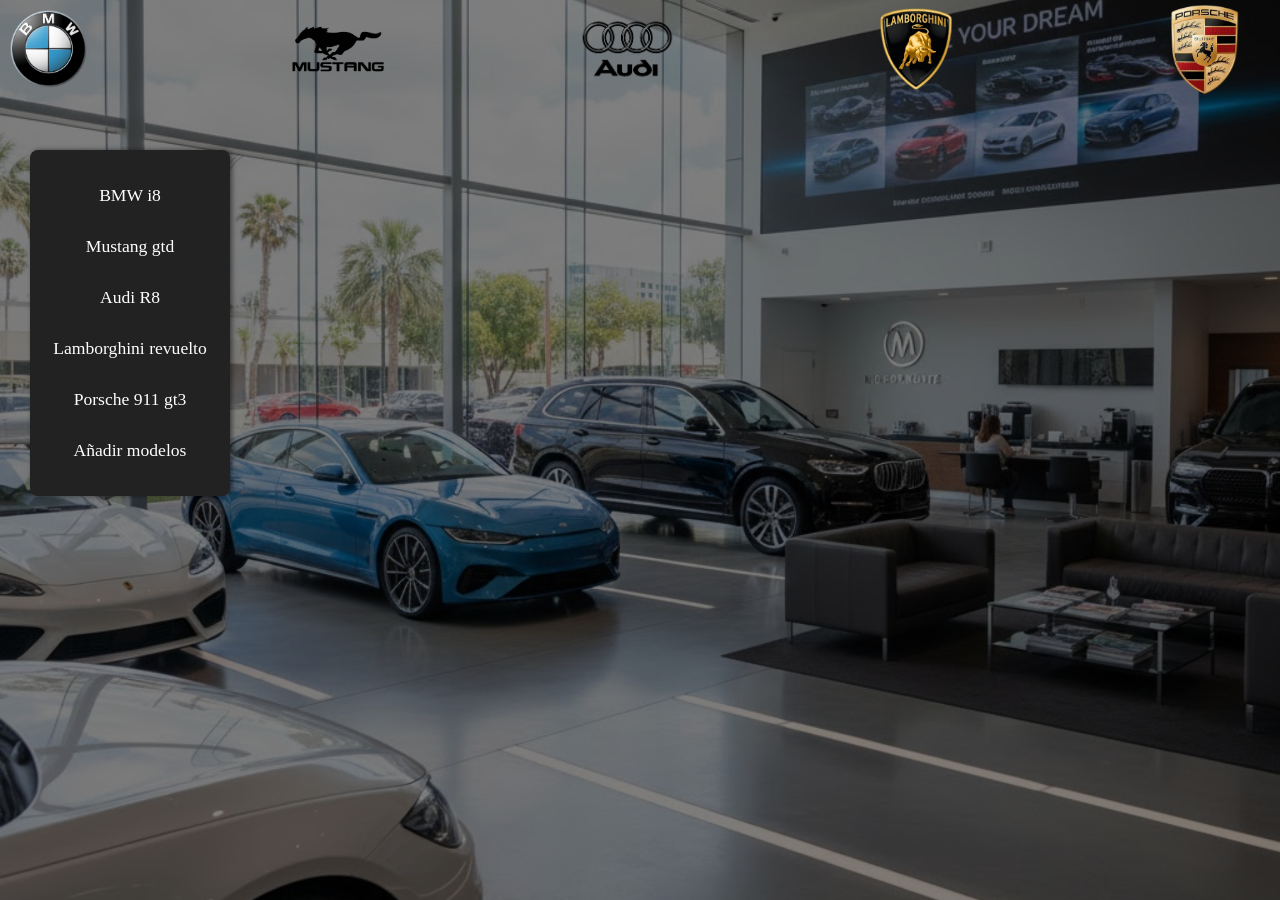
<file: index.html>
<!DOCTYPE html>
<html>
<head>
    <meta name="viewport" content="width=device-width, initial-scale=1.0">
    <title>Foro de coches de lujo</title>
    <link rel="stylesheet" href="index.css">
    <link rel="apple-touch-icon" sizes="180x180" href="./favicon/apple-touch-icon.png">
    <link rel="icon" type="image/png" sizes="32x32" href="./favicon/favicon-32x32.png">
    <link rel="icon" type="image/png" sizes="16x16" href="./favicon/favicon-16x16.png">
    <link rel="manifest" href="./favicon/site.webmanifest">
</head>
<body>
    <div class="header">
        <div class="header-logos">
                <img src = "img/logo-bmw.png" class="logo">
                <img src = "img/logo-mustang.png" class="logo">
                <img src = "img/logo-audi.png" class="logo">
                <img src = "img/logo-lamborghini.png" class="logo">
                <img src = "img/logo-porsche.png" class="logo">
        </div>        
        <nav>
            <div>
                <li><a href="1-bmw/i8.html">BMW i8</a></li>
                <li><a href="2-mustang/gtd.html">Mustang gtd</a></li>
                <li><a href="3-audi/r8.html">Audi R8</a></li>
                <li><a href="4-lamborghini/revuelto.html">Lamborghini revuelto</a></li>
                <li><a href="5-porsche/911.html">Porsche 911 gt3</a></li>
                <li><a href="6-agregar-modelos/modelos.html">Añadir modelos</a></li>
            </div>
            
        </nav>

    </div>
    
</body>
</html>
</file>
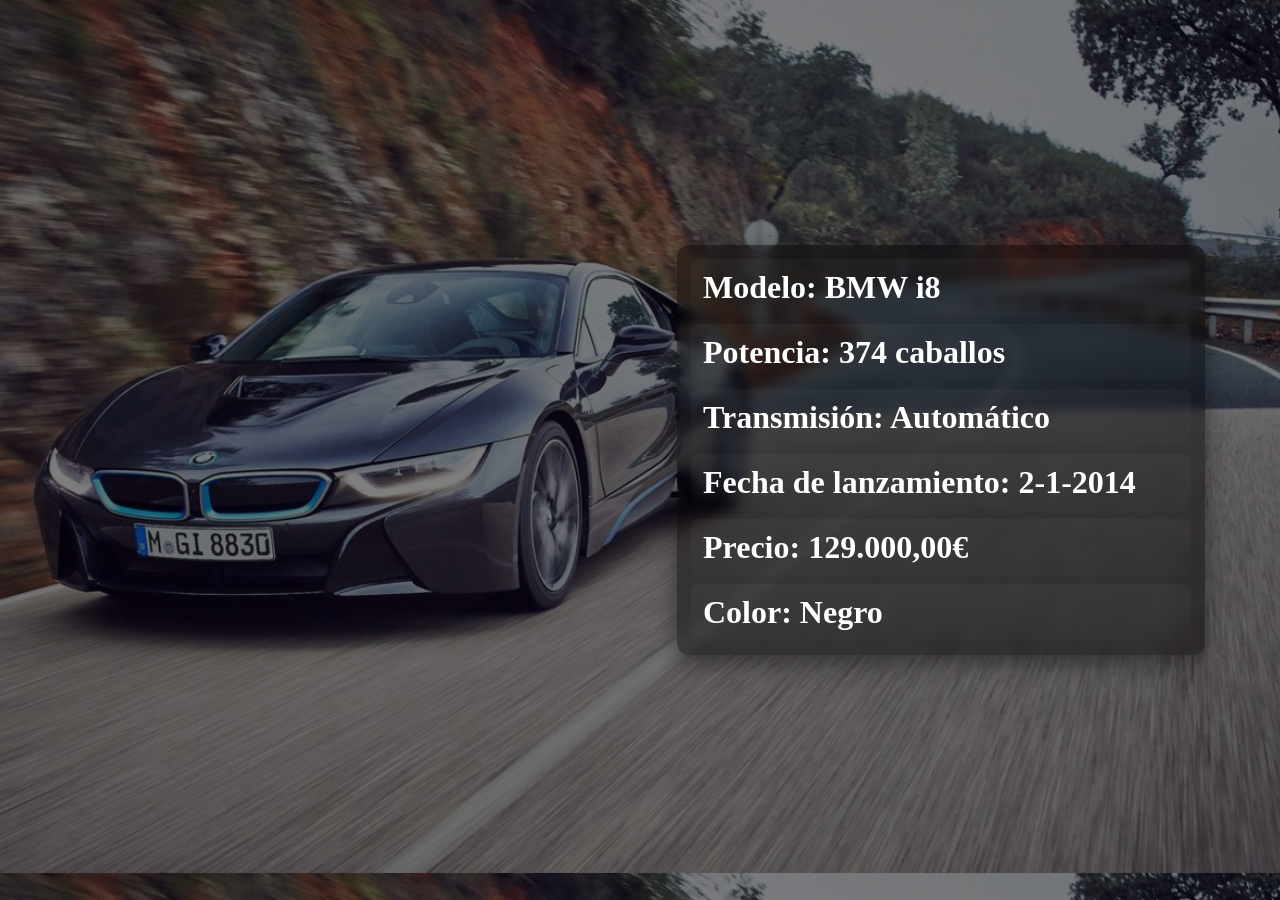
<file: 1-bmw/i8.html>
<!DOCTYPE html>
<html>
<head>
    <meta name="viewport" content="width=device-width, initial-scale=1.0">
    <title>bmw-i8</title>
    <link rel="stylesheet" href="i8.css">
    <link rel="icon" href="/favicon/favicon.ico">
</head>
<body>
    <div class="header">
        <nav>
            <ul>
                <li>Modelo: BMW i8</li>
                <li>Potencia: 374 caballos</li>
                <li>Transmisión: Automático</li>
                <li>Fecha de lanzamiento: 2-1-2014</li>
                <li>Precio: 129.000,00€</li>
                <li class="ocultar">Color: Negro</li>
            </ul>
        </nav>
    </div>
</body>
</html>
</file>
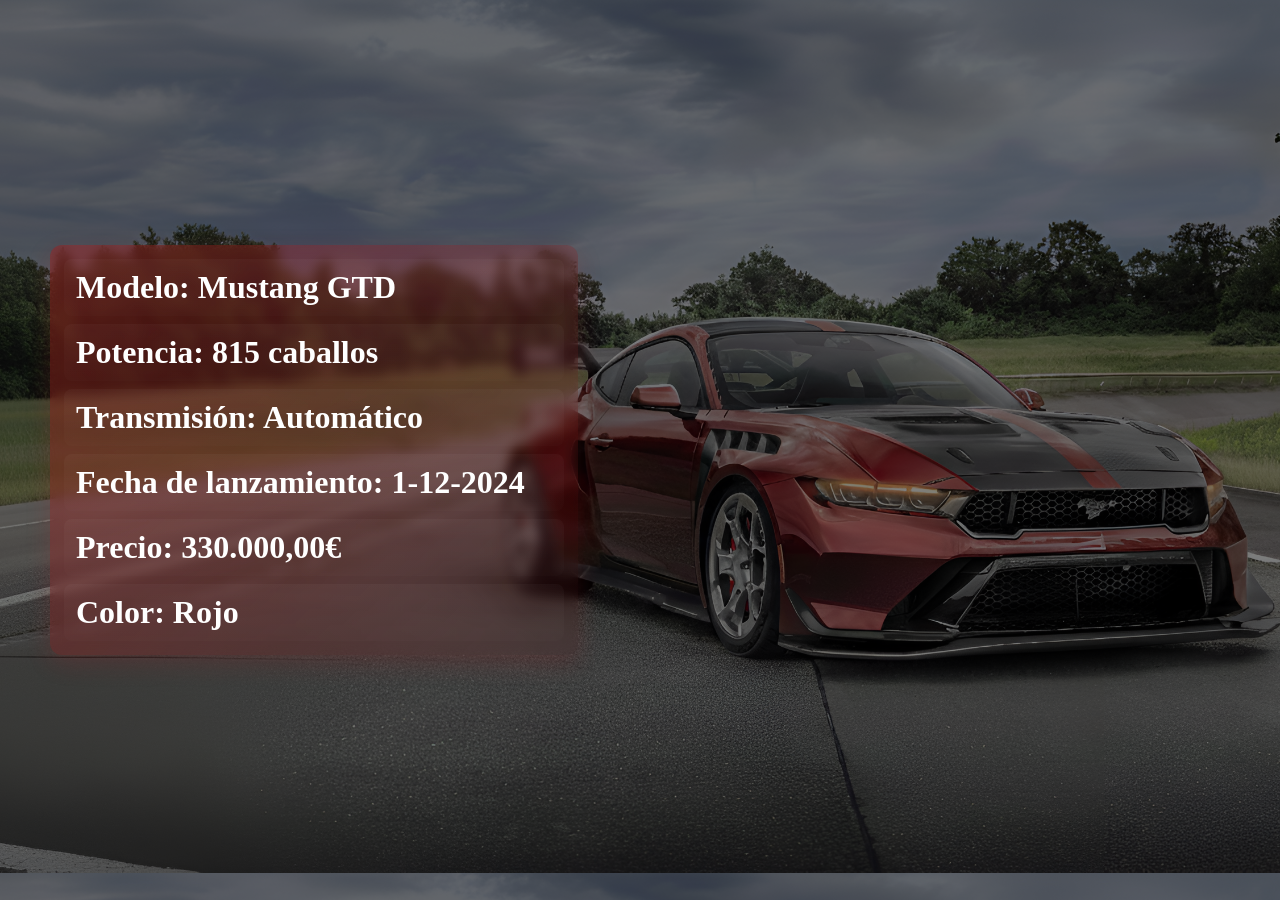
<file: 2-mustang/gtd.html>
<!DOCTYPE html>
<html>
<head>
    <meta name="viewport" content="width=device-width, initial-scale=1.0">
    <title>mustang-gtd</title>
    <link rel="stylesheet" href="gtd.css">
    <link rel="icon" href="/favicon/favicon.ico">
</head>
<body>
    <div class="header">
        <nav>
            <ul>
                <li>Modelo: Mustang GTD</li>
                <li>Potencia: 815 caballos</li>
                <li>Transmisión: Automático</li>
                <li>Fecha de lanzamiento: 1-12-2024</li>
                <li>Precio: 330.000,00€</li>
                <li class="ocultar">Color: Rojo</li>
            </ul>
        </nav>
    </div>
</body>
</html>
</file>
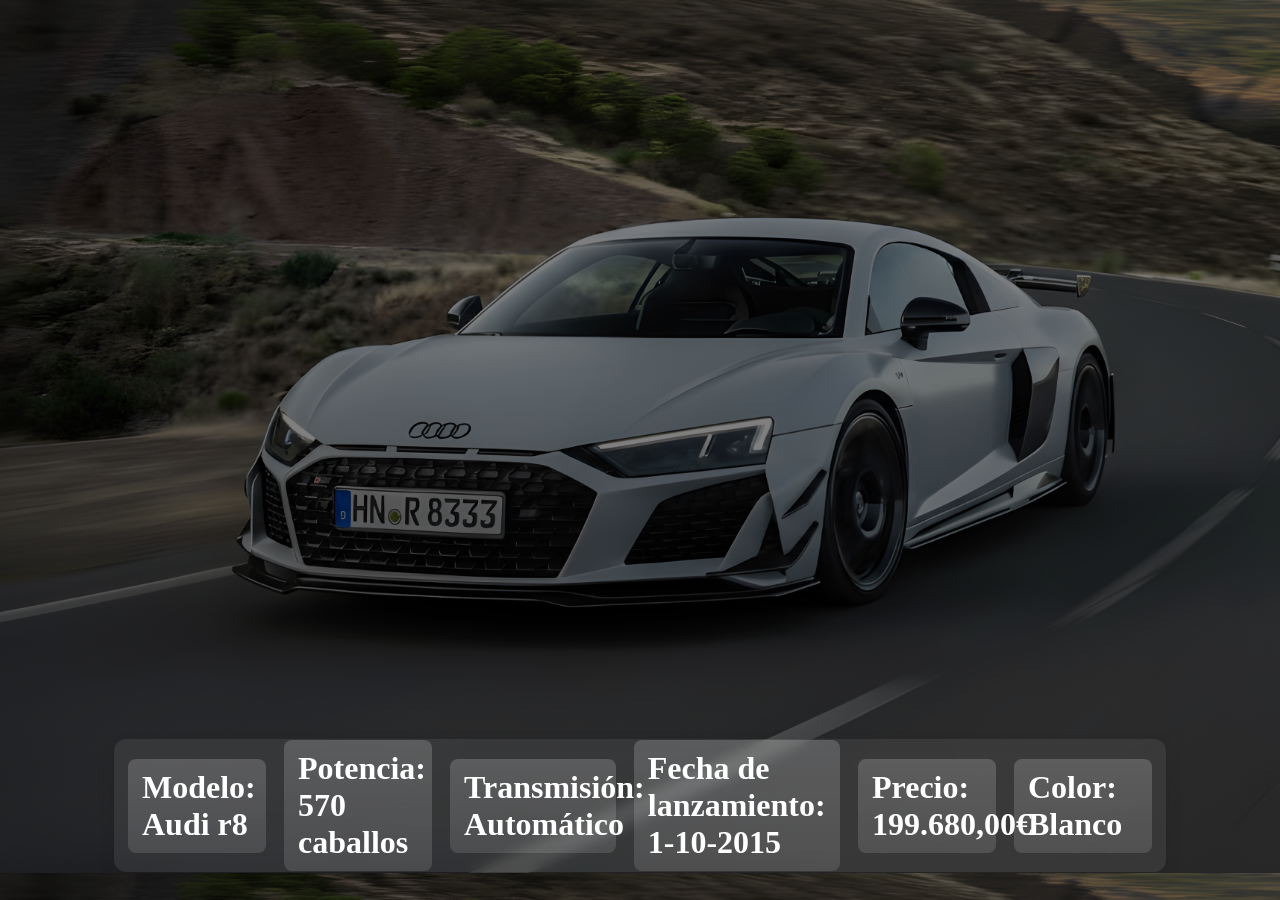
<file: 3-audi/r8.html>
<!DOCTYPE html>
<html>
<head>
    <meta name="viewport" content="width=device-width, initial-scale=1.0">
    <title>audi-r8</title>
    <link rel="stylesheet" href="r8.css">
    <link rel="icon" href="/favicon/favicon.ico">
</head>
<body>
    <div class="header">
        <nav>
            <ul>
                <li>Modelo: Audi r8</li>
                <li>Potencia: 570 caballos</li>
                <li>Transmisión: Automático</li>
                <li>Fecha de lanzamiento: 1-10-2015</li>
                <li>Precio: 199.680,00€</li>
                <li class="ocultar">Color: Blanco</li>
            </ul>
        </nav>
    </div>
</body>
</html>
</file>
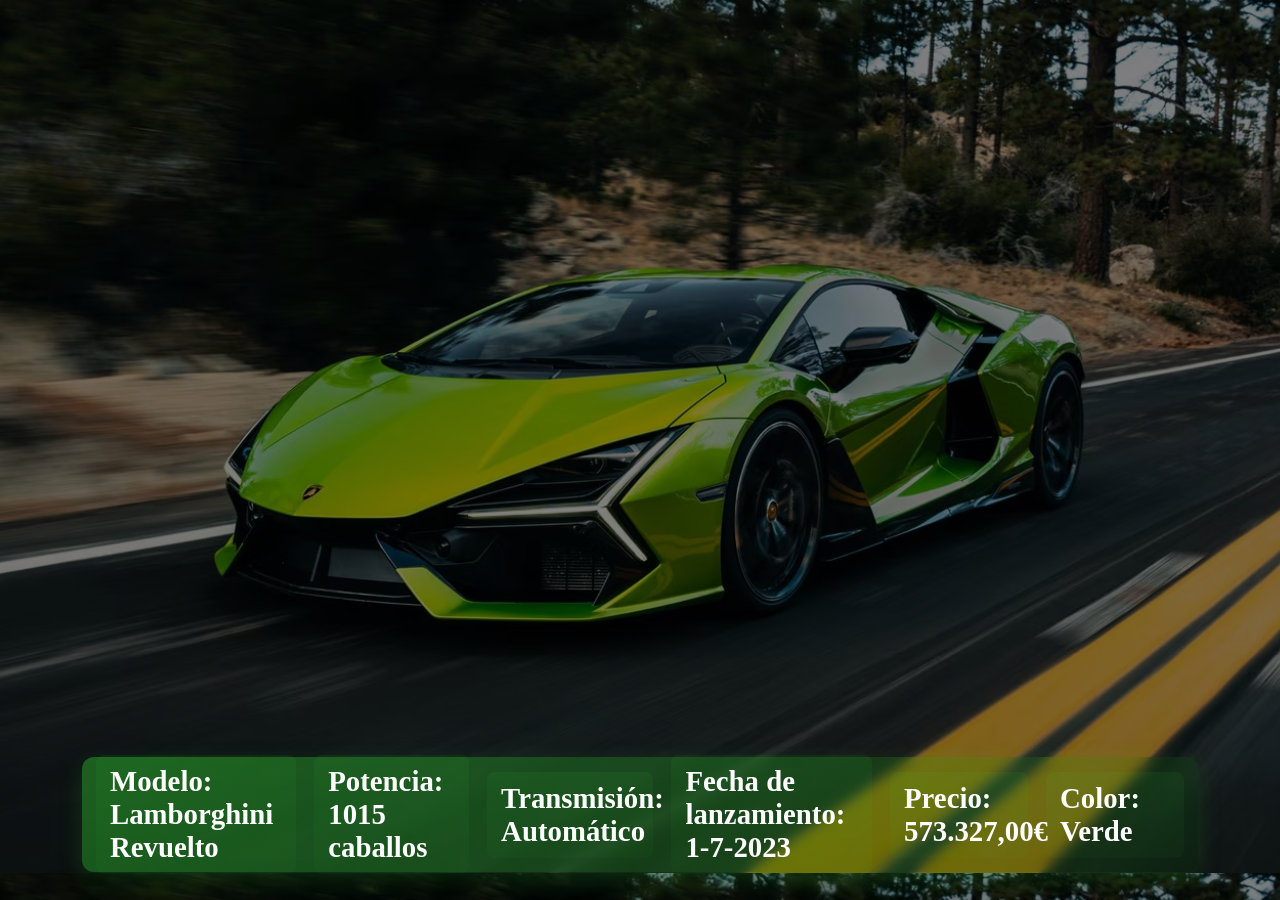
<file: 4-lamborghini/revuelto.html>
<!DOCTYPE html>
<html>
<head>
    <meta name="viewport" content="width=device-width, initial-scale=1.0">
    <title>lamborghini-revuelto</title>
    <link rel="stylesheet" href="revuelto.css">
    <link rel="icon" href="/favicon/favicon.ico">
</head>
<body>
    <div class="header">
        <nav>
            <ul>
                <li>Modelo: Lamborghini Revuelto</li>
                <li>Potencia: 1015 caballos</li>
                <li>Transmisión: Automático</li>
                <li>Fecha de lanzamiento: 1-7-2023</li>
                <li>Precio: 573.327,00€</li>
                <li class="ocultar">Color: Verde</li>
            </ul>
        </nav>

    </div>
    
</body>
</html>
</file>
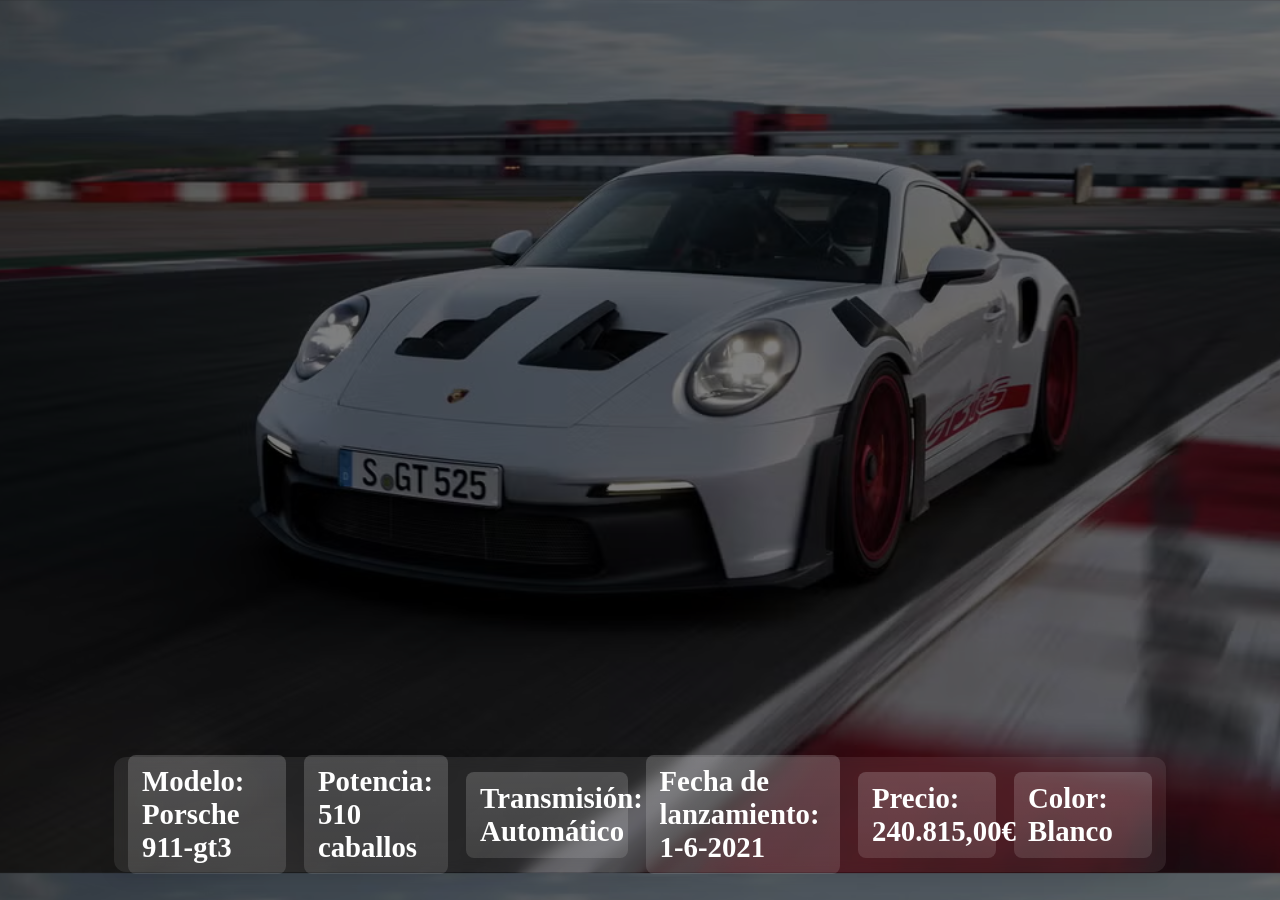
<file: 5-porsche/911.html>
<!DOCTYPE html>
<html>
<head>
    <meta name="viewport" content="width=device-width, initial-scale=1.0">
    <title>porsche-911</title>
    <link rel="stylesheet" href="911.css">
    <link rel="icon" href="/favicon/favicon.ico">
</head>
<body>
    <div class="header">
        <nav>
            <ul>
                <li>Modelo: Porsche 911-gt3</li>
                <li>Potencia: 510 caballos</li>
                <li>Transmisión: Automático</li>
                <li>Fecha de lanzamiento: 1-6-2021</li>
                <li>Precio: 240.815,00€</li>
                <li class="ocultar">Color: Blanco</li>
            </ul>
        </nav>

    </div>
    
</body>
</html>
</file>
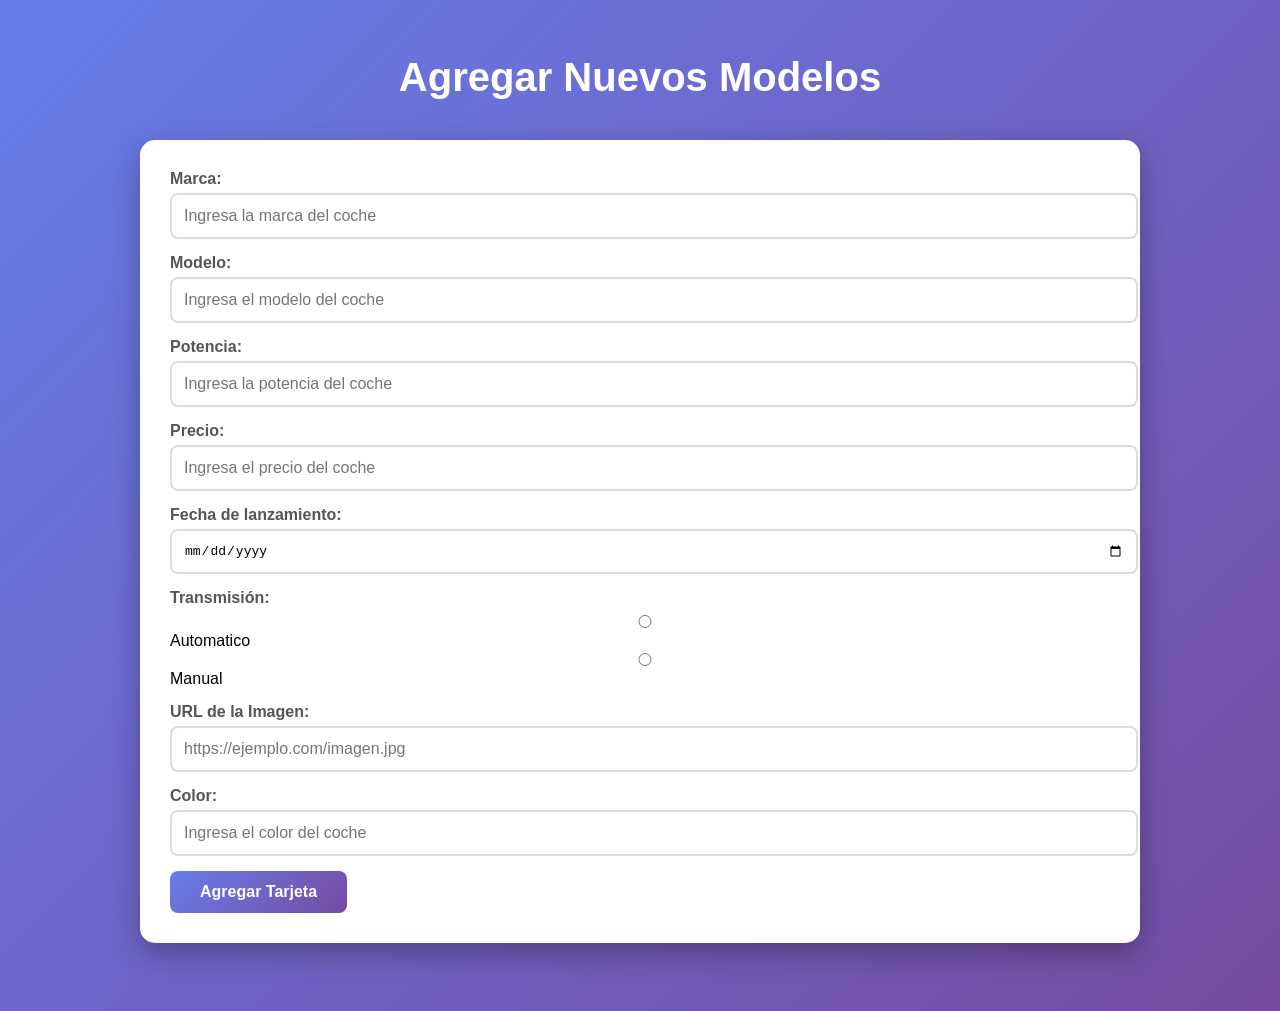
<file: 6-agregar-modelos/modelos.html>
<!DOCTYPE html>
<html lang="es">
<head>
    <meta charset="UTF-8">
    <meta name="viewport" content="width=device-width, initial-scale=1.0">
    <title>agregar-modelos</title>
    <link rel="stylesheet" href="modelos.css">
    <script src="modelos.js" ></script>
    <link rel="icon" href="/favicon/favicon.ico">
</head>
<body>
    <div class="container">
        <h1>Agregar Nuevos Modelos</h1>
        <div class="formulario-seccion">
            <form id="formulario">
                <div class="form-grupo">
                    <label for="marca">Marca:</label>
                    <input type="text" id="marca" required placeholder="Ingresa la marca del coche">
                </div>

                <div class="form-grupo">
                    <label for="modelo">Modelo:</label>
                    <input type="text" id="modelo" required placeholder="Ingresa el modelo del coche">
                </div>

                <div class="form-grupo">
                    <label for="potencia">Potencia:</label>
                    <input type="text" id="potencia" required placeholder="Ingresa la potencia del coche">
                </div>

                <div class="form-grupo">
                    <label for="precio">Precio:</label>
                    <input type="text" id="precio" required placeholder="Ingresa el precio del coche">
                </div>

                <div class="form-grupo">
                    <label for="fechaLanzamiento">Fecha de lanzamiento:</label>
                    <input type="date" id="fechaLanzamiento" required placeholder="Ingresa la fecha de lanzamiento del coche">
                </div>

                <div class="form-grupo">
                    <label for="transmision">Transmisión:</label>
                    <input type="radio" id="Automatico" name="modo-opcion">Automatico
                    <input type="radio" id="Manual" name="modo-opcion">Manual
                </div>

                <div class="form-grupo">
                    <label for="imagen">URL de la Imagen:</label>
                    <input type="url" id="imagen" required placeholder="https://ejemplo.com/imagen.jpg">
                </div>

                <div class="form-grupo">
                    <label for="color">Color:</label>
                    <input type="text" id="color" required placeholder="Ingresa el color del coche">
                </div>

                <button type="submit">Agregar Tarjeta</button>
            </form>
        </div>

        <div class="tarjetas-contenedor" id="tarjetas"></div>
    </div>

</body>
</html>
</file>
<file: index.css>
body {
    width: 98%;
    height: 97vh;
    background-image: url(img/foto-index.jpg);
    background-color: rgba(0, 0, 0, 0.5);
    background-position: center;
    background-size: cover;
    background-blend-mode: multiply;
    display: flex;
    margin: 0;
}

.header-logos {
    display: flex;
    justify-content: space-between; 
    align-items: center; 
    position: absolute; 
    width: 98%;
}

.logo {
    width: 98px;
    cursor: pointer;
    align-items: center;
    gap: 25px;
}

nav {
    background-color: #222; 
    padding: 20px 0;
    width: 200px;
    
    box-shadow: 2px 0 5px rgba(0, 0, 0, 0.5);  
    border-radius: 8px;

    position: fixed; 
    top: 150px;
    left: 30px;  

    z-index: 100;

    display: flex;
    flex-direction: column; 
    gap: 15px;

}

nav div {
    flex: 1;
    text-align: center;
    align-content: center;
}

nav div li {
    display: flex;
    justify-content: center;
    position: relative;   
}

nav div li a {
    color: white;
    text-decoration: none;
    font-size: 1.1em;
    padding: 15px 0;
    width: 100%;
    text-align: center;     
}

nav div li a:hover{
    color: red;
    transition: 1s;    
}
</file>
<file: 1-bmw/i8.css>
body {
    width: 98%;
    height: 97vh;
    background-image: url(../img/i8.jpg);
    background-color: rgba(0, 0, 0, 0.5);
    background-position: center;
    background-size: cover;
    background-blend-mode: multiply;
    display: flex;
    margin: 0;
}

.header nav{
    position: fixed;
    right: 75px;
    top: 50%;
    transform: translateY(-50%) translateX(120%);
    width: 500px; /* Tamaño*/
    background: rgba(0, 0, 0, 0.45); /* Color de fondo semitransparente */
    color: #fff; /* Color fuente */
    border-radius: 12px;
    padding: 14px; /* Espaciado interno */
    box-shadow: 0 8px 24px rgba(0,0,0,0.45); /* Sombra */
    backdrop-filter: blur(6px) saturate(120%); /* Desenfoque */
    display: flex;
    flex-direction: column;
    gap: 10px;
    animation: slideInFromRight 1.5s cubic-bezier(.2,.9,.2,1) .15s forwards;
}

.header nav ul{
    list-style: none;
    margin: 0;
    padding: 0;
    display: flex;
    flex-direction: column;
    gap: 8px;
}

.header nav li{
    padding: 10px 12px;
    border-radius: 8px;
    background: linear-gradient(180deg, rgba(255,255,255,0.03), rgba(255,255,255,0.01));
    font-weight: 600;
    font-size: 2rem;
    cursor:pointer;
    transition: transform .3s ease, box-shadow .3s ease, background .3s ease;
}

.header nav li:hover{
    transform: translateX(-8px);
}

@keyframes slideInFromRight{
    from{
        transform: translateY(-50%) translateX(120%);
        opacity: 0;
    }
    to{
        transform: translateY(-50%) translateX(0);
        opacity: 1;
    }
}

/*Movil*/

@media (max-width: 720px){

    body {
        background-position: left;
    }

    .header nav{
        right: 12px;
        left: 12px;
        top: auto;
        bottom: 16px;
        width: auto;
        transform: translateY(0) translateX(120%);
        flex-direction: row;
        gap: 8px;
        padding: 10px;
        animation: slideUpFromBottom .6s cubic-bezier(.2,.9,.2,1) .12s forwards;
    }

    .ocultar{
        visibility: hidden;

    }
    
    .header nav ul{ flex-direction: row; gap: 8px; overflow-x: auto; }
    .header nav li{ white-space: nowrap; }
    
    @keyframes slideUpFromBottom{
        from{ transform: translateY(18px) translateX(0); opacity: 0; }
        to{ transform: translateY(0) translateX(0); opacity: 1; }
    }
}
</file>
<file: 2-mustang/gtd.css>
body {
    width: 98%;
    height: 97vh;
    background-image: url(../img/mustang.png);
    background-color: rgba(0, 0, 0, 0.5);
    background-position: center;
    background-size: cover;
    background-blend-mode: multiply;
    display: flex;
    margin: 0;
}




.header nav{
    position: fixed;
    left: 50px;
    right: auto;
    top: 50%;
    transform: translateY(-50%) translateX(0%);
    width: 500px; /* tamaño cuadrado */
    background: linear-gradient(135deg, rgba(179,27,27,0.42), rgba(122,15,15,0.12));
    color: #fff; /* Color fuente */
    border-radius: 12px;
    padding: 14px; /* Espaciado interno */
    box-shadow: 0 8px 24px rgba(179,27,27,0.18); /* Sombra */
    backdrop-filter: blur(6px) saturate(120%); /* Desenfoque */
    display: flex;
    flex-direction: column;
    gap: 10px;
    animation: slideInFromLeft 1.5s cubic-bezier(.2,.9,.2,1) .15s forwards;
}

.header nav ul{
    list-style: none;
    margin: 0;
    padding: 0;
    display: flex;
    flex-direction: column;
    gap: 8px;
}

.header nav li{
    padding: 10px 12px;
    border-radius: 8px;
    background: linear-gradient(180deg, rgba(255,255,255,0.03), rgba(255,255,255,0.01));
    font-weight: 600;
    font-size: 2rem;
    cursor:pointer;
    transition: transform .3s ease, box-shadow .3s ease, background .3s ease;
}

.header nav li:hover{
    transform: translateX(8px);
}

@keyframes slideInFromLeft{
    from{
        transform: translateY(-50%) translateX(-120%);
        opacity: 0;
    }
    to{
        transform: translateY(-50%) translateX(0);
        opacity: 1;
    }
}

/*Movil*/

@media (max-width: 720px){

    body {
        background-position: right;
    }
    
    .header nav{
        right: 12px;
        left: 12px;
        top: auto;
        bottom: 16px;
        width: auto;
        transform: translateY(0) translateX(120%);
        flex-direction: row;
        gap: 8px;
        padding: 10px;
        animation: slideUpFromBottom .6s cubic-bezier(.2,.9,.2,1) .12s forwards;
    }

    .ocultar{
        visibility: hidden;
    }

    .header nav ul{ flex-direction: row; gap: 8px; overflow-x: auto; }
    .header nav li{ white-space: nowrap; }

    @keyframes slideUpFromBottom{
        from{ transform: translateY(18px) translateX(0); opacity: 0; }
        to{ transform: translateY(0) translateX(0); opacity: 1; }
    }
}
</file>
<file: 3-audi/r8.css>
body {
    width: 98%;
    height: 97vh;
    background-image: url(../img/r8.jpeg);
    background-color: rgba(0, 0, 0, 0.5);
    background-position: center;
    background-size: cover;
    background-blend-mode: multiply;
    display: flex;
    margin: 0;
}


.header nav{
    position: fixed;
    left: 50%;
    bottom: 28px;
    transform: translateX(-50%) translateY(120%);
    width: 80%;
    height: 13%;
    background: rgba(255, 255, 255, 0.08);
    color: #111;
    border-radius: 12px;
    padding: 8px 14px; 
    box-shadow: 0 6px 18px rgba(0,0,0,0.08); 
    backdrop-filter: blur(6px) saturate(110%); 
    display: flex;
    flex-direction: row;
    align-items: center;
    gap: 18px;
    animation: slideInFromBottom 1.2s cubic-bezier(.2,.9,.2,1) .12s forwards;
}

.header nav ul{
    list-style: none;
    margin: 0;
    padding: 0;
    display: flex;
    flex-direction: row;
    gap: 18px;
    width: 100%;
    justify-content: space-between;
    align-items: center;
}

.header nav li{
    padding: 10px 14px;
    border-radius: 8px;
    background: linear-gradient(180deg, rgba(255,255,255,0.18), rgba(255,255,255,0.12));
    font-weight: 600;
    font-size: 2rem;
    color: #fff;
    cursor: pointer;
    display: flex;
    flex-direction: column;
    align-items: flex-start;
    gap: 4px;
    min-width: 110px;
    transition: transform .18s cubic-bezier(.2,.9,.2,1), box-shadow .18s ease, background .18s ease;
}

.header nav li small{
    font-weight: 400;
    font-size: 0.85rem;
    color: #444;
}

.header nav li:hover{
    transform: translateY(-6px);
    box-shadow: 0 8px 22px rgba(0,0,0,0.12);
        background: linear-gradient(180deg, rgba(255,255,255,0.28), rgba(255,255,255,0.2));
}
@keyframes slideInFromBottom{
    from{
        transform: translateX(-50%) translateY(120%);
        opacity: 0;
    }
    to{
        transform: translateX(-50%) translateY(0);
        opacity: 1;
    }
}

/*Movil*/

@media (max-width: 720px){

    .header nav{
        right: 12px;
        left: 12px;
        bottom: 16px;
        transform: translateY(0) translateX(120%);
        flex-direction: row;
        gap: 8px;
        align-items: center;
        animation: slideUpFromBottom .6s cubic-bezier(.2,.9,.2,1) .12s forwards;
    }

    .ocultar{
        visibility: hidden;
    }

    .header nav ul{ flex-direction: row; gap: 8px; overflow-x: auto; }
    .header nav li{font-size: 1rem; }

    @keyframes slideUpFromBottom{
        from{ transform: translateY(18px) translateX(0); opacity: 0; }
        to{ transform: translateY(0) translateX(0); opacity: 1; }
    }
}
</file>
<file: 4-lamborghini/revuelto.css>
body {
    width: 98%;
    height: 97vh;
    background-image: url(../img/revuelto.avif);
    background-color: rgba(0, 0, 0, 0.5);
    background-position: center;
    background-size: cover;
    background-blend-mode: multiply;
    display: flex;
    margin: 0;
}

.header nav{
    position: fixed;
    left: 50%;
    bottom: 28px;
    transform: translateX(-50%) translateY(120%);
    width: 85%;
    height: 11%;
    background: linear-gradient(135deg, rgba(50, 205, 50, 0.42), rgba(0, 128, 0, 0.12));
    border-radius: 12px;
    padding: 8px 14px; 
    box-shadow: 0 8px 24px rgba(50, 205, 50, 0.18);
    backdrop-filter: blur(6px) saturate(110%); 
    display: flex;
    flex-direction: row;
    align-items: center;
    gap: 18px;
    animation: slideInFromBottom 1.2s cubic-bezier(.2,.9,.2,1) .12s forwards;
}

.header nav ul{
    list-style: none;
    margin: 0;
    padding: 0;
    display: flex;
    flex-direction: row;
    gap: 18px;
    width: 100%;
    justify-content: space-between;
    align-items: center;
}

.header nav li{
    padding: 10px 14px;
    border-radius: 8px;
    background: linear-gradient(180deg, rgba(50, 205, 50, 0.08), rgba(50, 205, 50, 0.03));
    font-weight: 600;
    font-size: 1.8em;
    color: #fff;
    cursor: pointer;
    display: flex;
    flex-direction: column;
    align-items: flex-start;
    gap: 4px;
    min-width: 110px;
    transition: transform .18s cubic-bezier(.2,.9,.2,1), box-shadow .18s ease, background .18s ease;
}

.header nav li small{
    font-weight: 400;
    font-size: 0.85rem;
    color: #444;
}

.header nav li:hover{
    transform: translateY(-6px);
    box-shadow: 0 8px 22px rgba(0,0,0,0.12);
    background: linear-gradient(180deg, rgba(50, 205, 50, 0.28), rgba(50, 205, 50, 0.2));
}
@keyframes slideInFromBottom{
    from{
        transform: translateX(-50%) translateY(120%);
        opacity: 0;
    }
    to{
        transform: translateX(-50%) translateY(0);
        opacity: 1;
    }
}

/*Movil*/

@media (max-width: 720px){

    .header nav{
        right: 12px;
        left: 12px;
        bottom: 16px;
        transform: translateY(0) translateX(120%);
        flex-direction: row;
        gap: 8px;
        align-items: center;
        animation: slideUpFromBottom .6s cubic-bezier(.2,.9,.2,1) .12s forwards;
    }

    .ocultar{
        visibility: hidden;
    }

    .header nav ul{ flex-direction: row; gap: 8px; overflow-x: auto; }
    .header nav li{font-size: 1rem; }

    @keyframes slideUpFromBottom{
        from{ transform: translateY(18px) translateX(0); opacity: 0; }
        to{ transform: translateY(0) translateX(0); opacity: 1; }
    }
}
</file>
<file: 5-porsche/911.css>
body {
    width: 98%;
    height: 97vh;
    background-image: url(../img/911-1.avif);
    background-color: rgba(0, 0, 0, 0.5);
    background-position: center;
    background-size: cover;
    background-blend-mode: multiply;
    display: flex;
    margin: 0;
}

.header nav{
    position: fixed;
    left: 50%;
    bottom: 28px;
    transform: translateX(-50%) translateY(120%);
    width: 80%;
    height: 11%;
    background: rgba(255, 255, 255, 0.08);
    border-radius: 12px;
    padding: 8px 14px; 
    box-shadow: 0 6px 18px rgba(0,0,0,0.08); 
    backdrop-filter: blur(6px) saturate(110%); 
    display: flex;
    flex-direction: row;
    align-items: center;
    gap: 18px;
    animation: slideInFromBottom 1.2s cubic-bezier(.2,.9,.2,1) .12s forwards;
}

.header nav ul{
    list-style: none;
    margin: 0;
    padding: 0;
    display: flex;
    flex-direction: row;
    gap: 18px;
    width: 100%;
    justify-content: space-between;
    align-items: center;
}

.header nav li{
    padding: 10px 14px;
    border-radius: 8px;
    background: linear-gradient(180deg, rgba(255,255,255,0.18), rgba(255,255,255,0.12));
    font-weight: 600;
    font-size: 1.8rem;
    color: #fff;
    cursor: pointer;
    display: flex;
    flex-direction: column;
    align-items: flex-start;
    gap: 4px;
    min-width: 110px;
    transition: transform .18s cubic-bezier(.2,.9,.2,1), box-shadow .18s ease, background .18s ease;
}

.header nav li small{
    font-weight: 400;
    font-size: 0.85rem;
    color: #444;
}

.header nav li:hover{
    transform: translateY(-6px);
    box-shadow: 0 8px 22px rgba(0,0,0,0.12);
        background: linear-gradient(180deg, rgba(255,255,255,0.28), rgba(255,255,255,0.2));
}
@keyframes slideInFromBottom{
    from{
        transform: translateX(-50%) translateY(120%);
        opacity: 0;
    }
    to{
        transform: translateX(-50%) translateY(0);
        opacity: 1;
    }
}

/*Movil*/

@media (max-width: 720px){

    .header nav{
        right: 12px;
        left: 12px;
        bottom: 16px;
        transform: translateY(0) translateX(120%);
        flex-direction: row;
        gap: 8px;
        align-items: center;
        animation: slideUpFromBottom .6s cubic-bezier(.2,.9,.2,1) .12s forwards;
    }

    .ocultar{
        visibility: hidden;
    }

    .header nav ul{ flex-direction: row; gap: 8px; overflow-x: auto; }
    .header nav li{font-size: 1rem; }

    @keyframes slideUpFromBottom{
        from{ transform: translateY(18px) translateX(0); opacity: 0; }
        to{ transform: translateY(0) translateX(0); opacity: 1; }
    }
}
</file>
<file: 6-agregar-modelos/modelos.css>
body {
    font-family: 'Arial', sans-serif;
    background: linear-gradient(135deg, #667eea 0%, #764ba2 100%);
    min-height: 100vh;
    padding: 20px;
}

.container {
    max-width: 1000px;
    margin: 0 auto;
}

h1 {
    color: white;
    text-align: center;
    margin-bottom: 40px;
    font-size: 2.5em;
}

.formulario-seccion {
    background: white;
    border-radius: 15px;
    padding: 30px;
    box-shadow: 0 10px 30px rgba(0, 0, 0, 0.3);
    margin-bottom: 40px;
}

.formulario-seccion h2 {
    color: #333;
    margin-bottom: 20px;
    font-size: 1.5em;
}

.form-grupo {
    margin-bottom: 15px;
}

label {
    display: block;
    margin-bottom: 5px;
    color: #555;
    font-weight: bold;
}

input, textarea {
    width: 100%;
    padding: 12px;
    border: 2px solid #ddd;
    border-radius: 8px;
    font-size: 1em;
    transition: border-color 0.3s;
}

input:focus, textarea:focus {
    outline: none;
    border-color: #667eea;
}

textarea {
    resize: vertical;
    min-height: 80px;
}

button {
    background: linear-gradient(135deg, #667eea 0%, #764ba2 100%);
    color: white;
    padding: 12px 30px;
    border: none;
    border-radius: 8px;
    font-size: 1em;
    cursor: pointer;
    font-weight: bold;
    transition: transform 0.3s, box-shadow 0.3s;
}

button:hover {
    transform: translateY(-2px);
    box-shadow: 0 5px 15px rgba(102, 126, 234, 0.4);
}

.tarjetas-contenedor {
    display: grid;
    grid-template-columns: repeat(auto-fill, minmax(280px, 1fr));
    gap: 20px;
}

.tarjeta {
    background: white;
    border-radius: 12px;
    overflow: hidden;
    box-shadow: 0 5px 20px rgba(0, 0, 0, 0.2);
    transition: transform 0.3s, box-shadow 0.3s;
}

.tarjeta:hover {
    transform: translateY(-5px);
    box-shadow: 0 10px 30px rgba(0, 0, 0, 0.3);
}

.tarjeta-imagen {
    width: 100%;
    height: 200px;
    object-fit: cover;
    background: #f0f0f0;
}

.tarjeta-contenido {
    padding: 20px;
}

.tarjeta-titulo {
    font-size: 1.3em;
    color: #333;
    font-weight: bold;
    margin-bottom: 10px;
}

.tarjeta-descripcion {
    color: #666;
    font-size: 0.95em;
    line-height: 1.4;
    margin-bottom: 15px;
}

.tarjeta-eliminar {
    background: #ff6b6b;
    color: #fff;
    padding: 8px 15px;
    border: none;
    border-radius: 5px;
    cursor: pointer;
    font-size: 0.9em;
    transition: background 0.3s;
}
</file>
